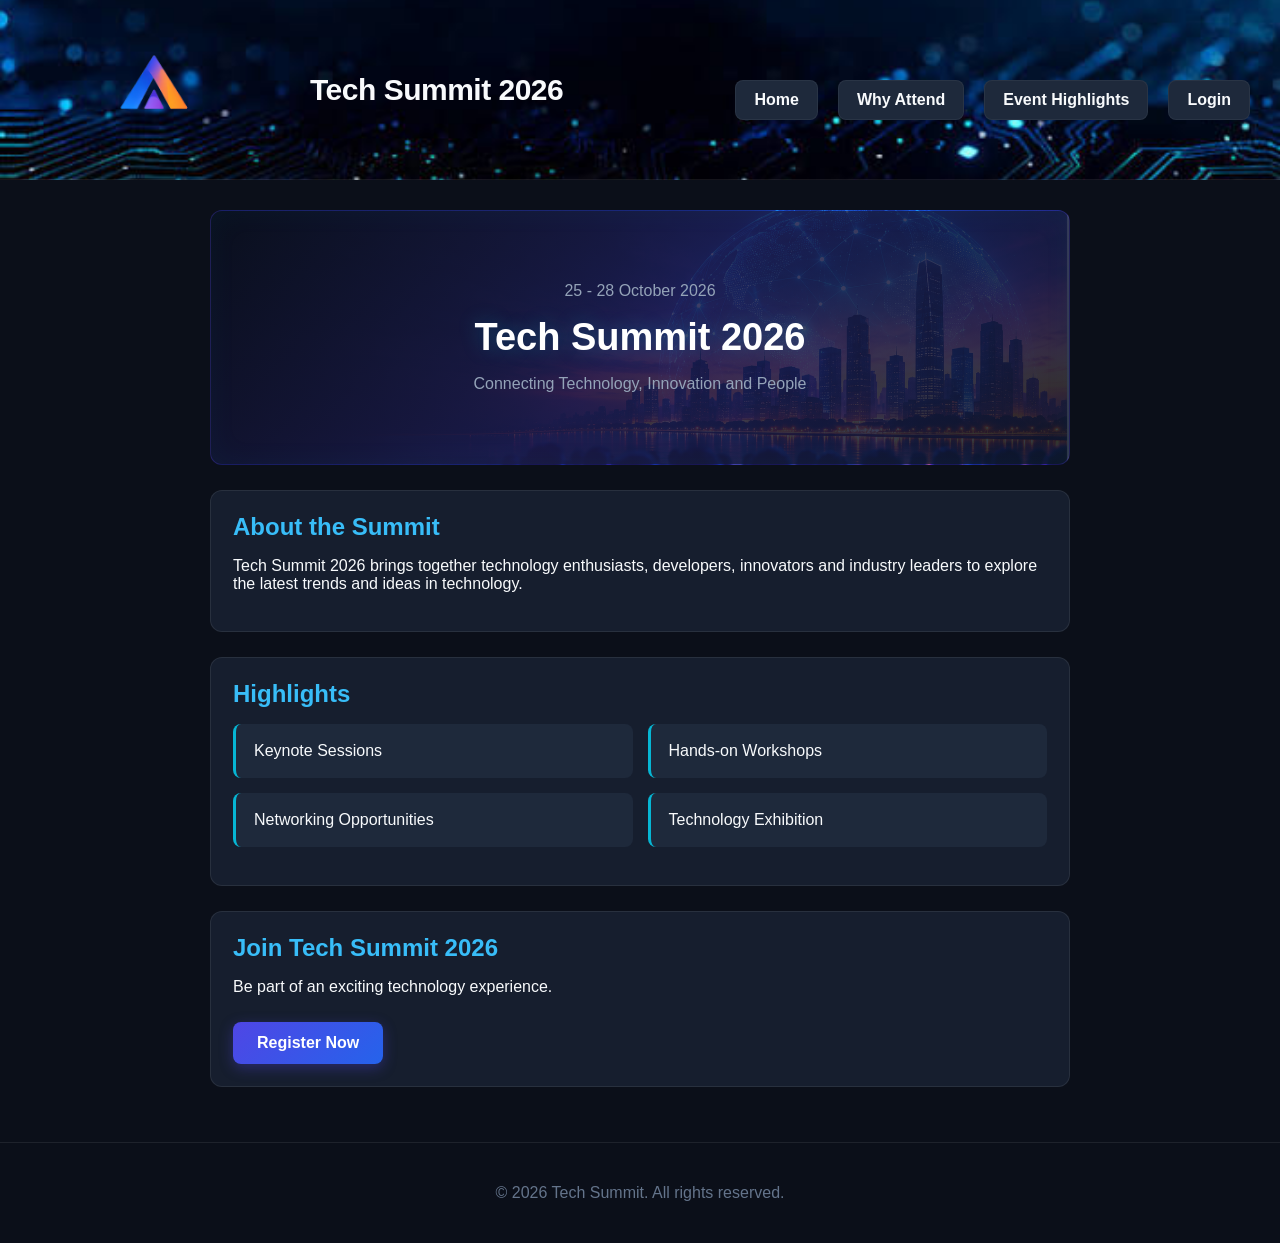
<file: index.html>
<!doctype html>
<html lang="en">
  <head>
    <meta charset="UTF-8" />
    <meta name="viewport" content="width=device-width, initial-scale=1.0" />
    <link rel="stylesheet" href="style.css" />
    <title>Tech Summit</title>
  </head>

  <body>
    <header>
      <div class="top-row">
        <img class="logoimg" src="images/Logo.png" alt="tech summit" />
        <h1 class="heading">Tech Summit 2026</h1>
      </div>
      <nav>
        <a href="index.html">Home</a>
        <a href="why-attend.html">Why Attend</a>
        <a href="service.html">Event Highlights</a>
        <a href="login.html">Login</a>
      </nav>
    </header>
    <main>
      <section class="hero">
        <p>25 - 28 October 2026</p>
        <h2>Tech Summit 2026</h2>
        <p>Connecting Technology, Innovation and People</p>
      </section>
      <section>
        <h2>About the Summit</h2>
        <p>
          Tech Summit 2026 brings together technology enthusiasts, developers,
          innovators and industry leaders to explore the latest trends and ideas
          in technology.
        </p>
      </section>
      <section>
        <h2>Highlights</h2>

        <ul>
          <li>Keynote Sessions</li>
          <li>Hands-on Workshops</li>
          <li>Networking Opportunities</li>
          <li>Technology Exhibition</li>
        </ul>
      </section>
      <section class="register">
        <h2>Join Tech Summit 2026</h2>
        <p>Be part of an exciting technology experience.</p>
        <a href="login.html" class="register-btn">Register Now</a>
      </section>
    </main>
    <footer>
      <p>&copy; 2026 Tech Summit. All rights reserved.</p>
    </footer>
  </body>
</html>
</file>
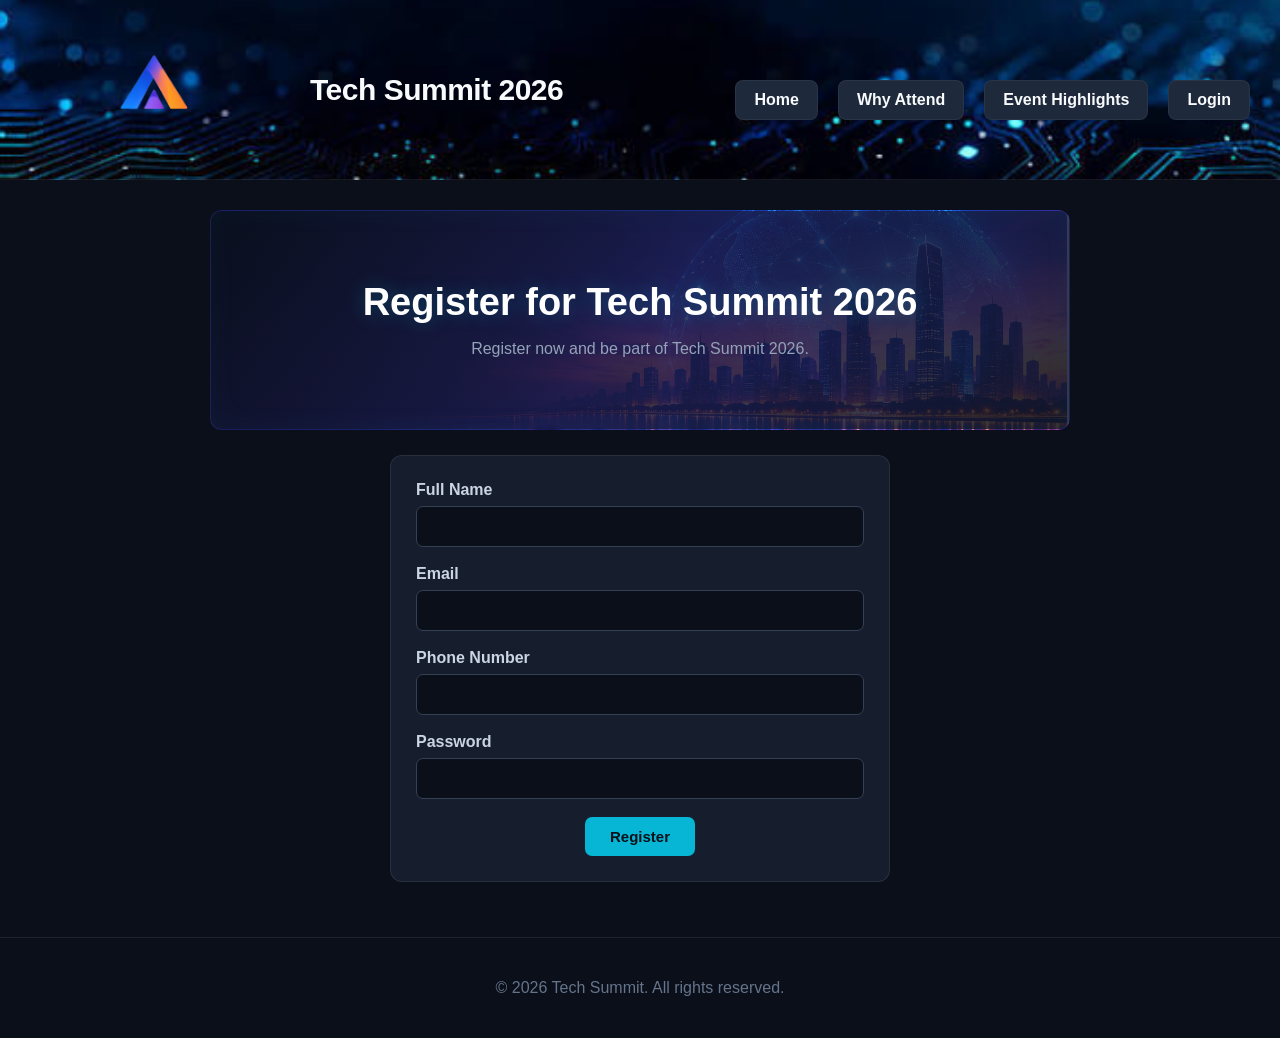
<file: login.html>
<!doctype html>
<html lang="en">
  <head>
    <meta charset="UTF-8" />
    <meta name="viewport" content="width=device-width, initial-scale=1.0" />

    <link rel="stylesheet" href="style.css" />

    <title>Register - Tech Summit 2026</title>
  </head>

  <body>
    <header>
      <div class="top-row">
        <img class="logoimg" src="images/Logo.png" alt="Tech Summit logo" />

        <h1>Tech Summit 2026</h1>
      </div>

      <nav>
        <a href="index.html">Home</a>
        <a href="why-attend.html">Why Attend</a>
        <a href="service.html">Event Highlights</a>
        <a href="login.html">Login</a>
      </nav>
    </header>

    <main>
      <section class="hero">
        <h2>Register for Tech Summit 2026</h2>
        <p>Register now and be part of Tech Summit 2026.</p>
      </section>

      <section class="form-section">
        <form>
          <div class="form-group">
            <label for="name">Full Name</label>
            <input type="text" id="name" name="name"/>
          </div>

          <div class="form-group">
            <label for="email">Email</label>
            <input type="email" id="email" name="email"/>
          </div>

          <div class="form-group">
            <label for="phone">Phone Number</label>
            <input type="tel" id="phone" name="phone" />
          </div>

          <div class="form-group">
            <label for="password">Password</label>
            <input type="password" id="password" name="password" />
          </div>

          <button type="submit">Register</button>
        </form>
      </section>
    </main>

    <footer>
      <p>&copy; 2026 Tech Summit. All rights reserved.</p>
    </footer>
  </body>
</html>
</file>
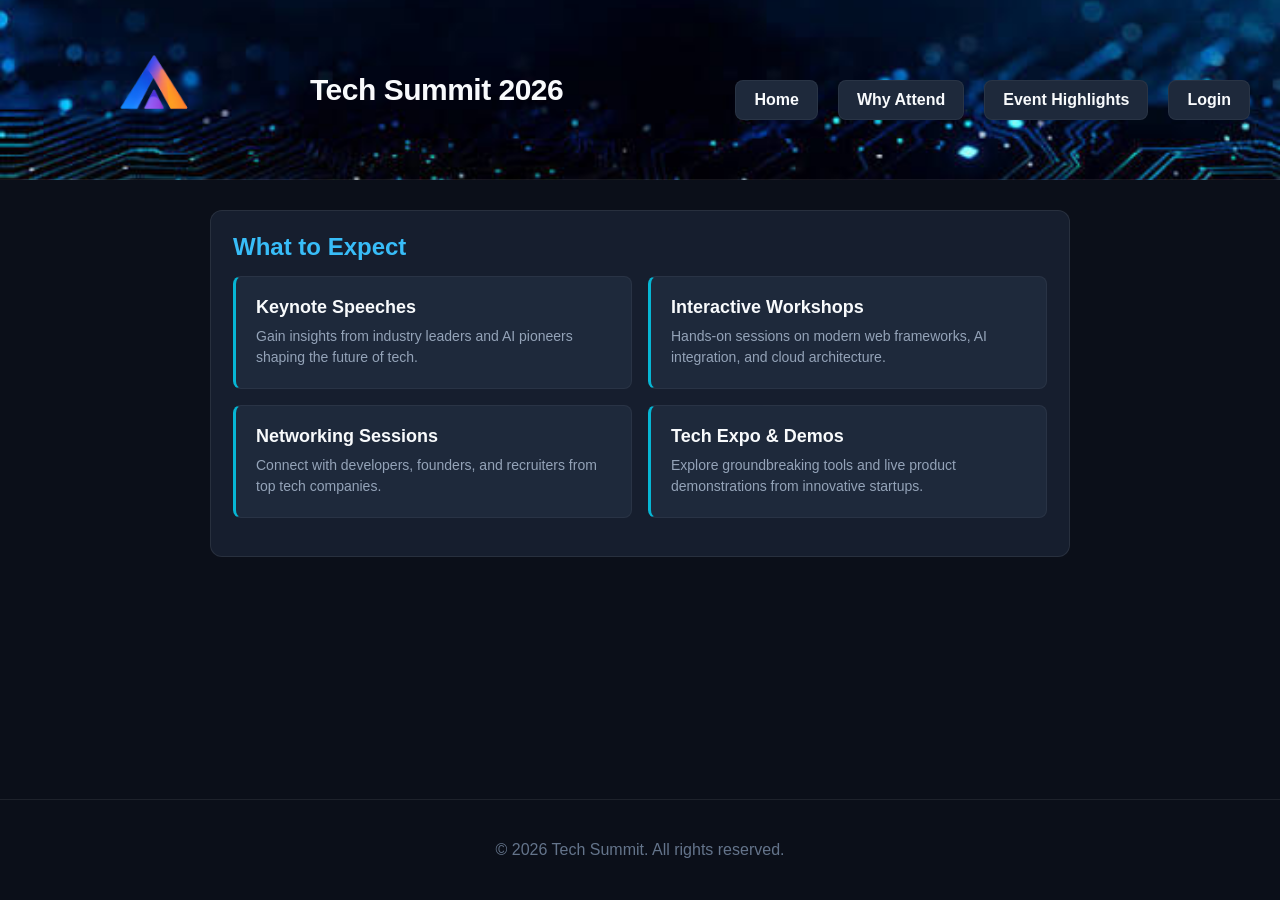
<file: service.html>
<!doctype html>
<html lang="en">
  <head>
    <meta charset="UTF-8" />
    <meta name="viewport" content="width=device-width, initial-scale=1.0" />

    <link rel="stylesheet" href="style.css" />
    <title>Key Highlights</title>
  </head>
  <body>
  <header>
    <div class="top-row">
      <img class="logoimg" src="images/Logo.png" alt="Tech Summit logo" />
      <h1>Tech Summit 2026</h1>
    </div>
    <nav>
      <a href="index.html">Home</a>
      <a href="why-attend.html">Why Attend</a>
      <a href="service.html">Event Highlights</a>
      <a href="login.html">Login</a>
    </nav>
  </header>

  <main>
    <section class="services-section">
      <h2>What to Expect</h2>
      <ul>
        <li>
          <h3>Keynote Speeches</h3>
          <p>Gain insights from industry leaders and AI pioneers shaping the future of tech.</p>
        </li>
        <li>
          <h3>Interactive Workshops</h3>
          <p>Hands-on sessions on modern web frameworks, AI integration, and cloud architecture.</p>
        </li>
        <li>
          <h3>Networking Sessions</h3>
          <p>Connect with developers, founders, and recruiters from top tech companies.</p>
        </li>
        <li>
          <h3>Tech Expo & Demos</h3>
          <p>Explore groundbreaking tools and live product demonstrations from innovative startups.</p>
        </li>
      </ul>
    </section>
  </main>

  <footer>
    <p>&copy; 2026 Tech Summit. All rights reserved.</p>
  </footer>
</body>
</html>
</file>
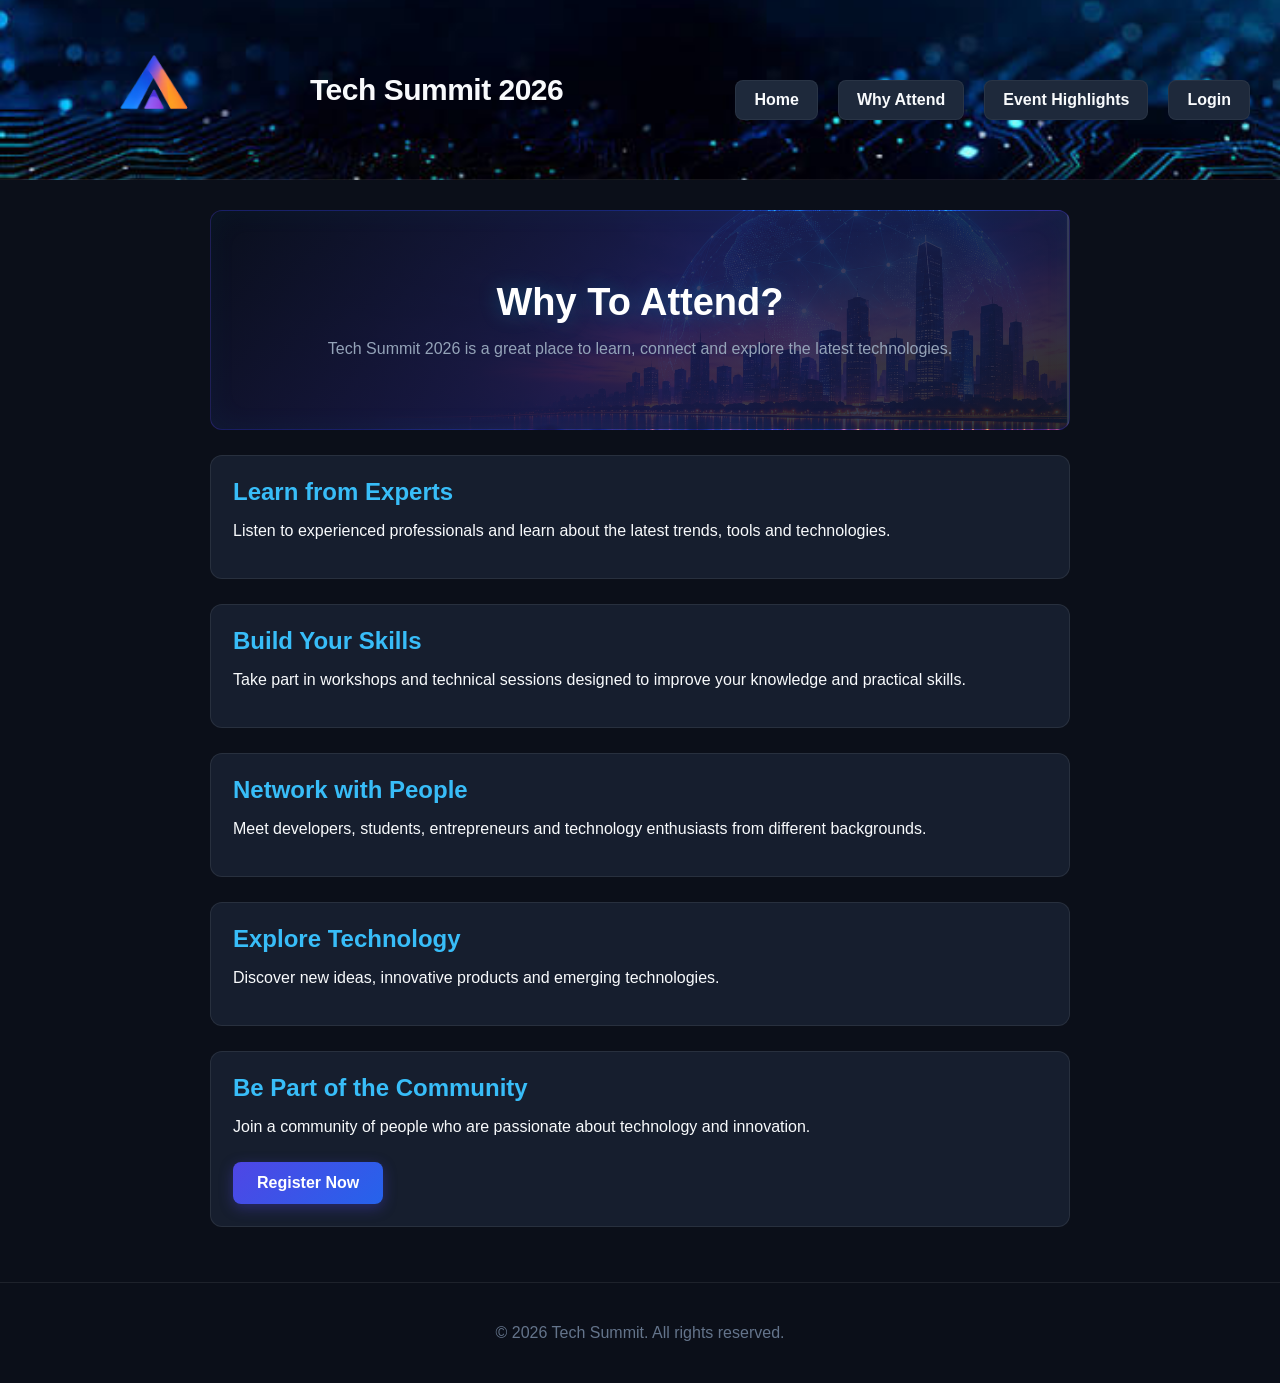
<file: why-attend.html>
<!doctype html>
<html lang="en">
  <head>
    <meta charset="UTF-8" />
    <meta name="viewport" content="width=device-width, initial-scale=1.0" />

    <link rel="stylesheet" href="style.css" />

    <title>Why Attend - Tech Summit 2026</title>
  </head>

  <body>
    <header>
      <div class="top-row">
        <img class="logoimg" src="images/Logo.png" alt="Tech Summit logo" />

        <h1>Tech Summit 2026</h1>
      </div>

      <nav>
        <a href="index.html">Home</a>
        <a href="why-attend.html">Why Attend</a>
        <a href="service.html">Event Highlights</a>
        <a href="login.html">Login</a>
      </nav>
    </header>

    <main>
      <section class="hero">
        <h2>Why To Attend?</h2>

        <p>
          Tech Summit 2026 is a great place to learn, connect and explore the
          latest technologies.
        </p>
      </section>

      <section>
        <h2>Learn from Experts</h2>

        <p>
          Listen to experienced professionals and learn about the latest trends,
          tools and technologies.
        </p>
      </section>

      <section>
        <h2>Build Your Skills</h2>

        <p>
          Take part in workshops and technical sessions designed to improve your
          knowledge and practical skills.
        </p>
      </section>

      <section>
        <h2>Network with People</h2>

        <p>
          Meet developers, students, entrepreneurs and technology enthusiasts
          from different backgrounds.
        </p>
      </section>

      <section>
        <h2>Explore Technology</h2>

        <p>
          Discover new ideas, innovative products and emerging technologies.
        </p>
      </section>

      <section>
        <h2>Be Part of the Community</h2>

        <p>
          Join a community of people who are passionate about technology and
          innovation.
        </p>

        <a href="login.html" class="register-btn">Register Now</a>
      </section>
    </main>

    <footer>
      <p>&copy; 2026 Tech Summit. All rights reserved.</p>
    </footer>
  </body>
</html>
</file>
<file: style.css>
* {
    box-sizing: border-box;
}

body {
    min-height: 100vh;
    margin: 0;
    display: flex;
    flex-direction: column;
    font-family: Arial, sans-serif;
    background-color: #0B0F19;
    color: #F8FAFC;
}

/* Header */

header {
    background-color: #0F172A; /* Sleek slate navy header */
    background-image: url("images/tech-header.jpeg");
    background-size: cover;
    background-position: center;
    background-repeat: no-repeat;
    border-bottom: 1px solid rgba(255, 255, 255, 0.08);

    display: flex;
    justify-content: space-between;
    align-items: center;
    height: 180px;
    padding: 8px 30px;
    min-height: 100px;
}

.top-row {
    display: grid;
    grid-template-columns: auto auto;
    justify-content: start;
    column-gap: 30px;
    align-items: center;
}

.top-row img {
    width: 250px;
    height: 200px;
    object-fit: contain;
    border: none;
    border-radius: 0px;
}

.logoimg {
    display: inline-block;
    width: auto;
    transition: filter 0.3s ease;
}

.logoimg:hover{
    filter: drop-shadow(0 0 8px rgba(6, 182, 212, 0.6));
}


.top-row h1 {
    margin: 0;
    text-align: center;
    font-size: 30px;
    letter-spacing: -0.5px;
}

/* Navigation */

nav {
    display: flex;
    justify-content: center;
    gap: 20px;
    margin-top: 20px;
}

nav a {
    padding: 10px 18px;
    background-color: #1E293B;
    color: #F8FAFC;
    text-decoration: none;
    border-radius: 8px;
    font-weight: bold;
    border: 1px solid rgba(255, 255, 255, 0.05);
    transition: all 0.25s ease;
}

nav a:hover {
    background-color: #4F46E5; /* Electric Indigo */
    border-color: #06B6D4;
    box-shadow: 0 0 15px rgba(79, 70, 229, 0.4);
}

/* Main */

main {
    flex: 1;
    max-width: 900px;
    margin: 30px auto;
    padding: 0 20px;
    width: 100%;
}

section {
    background-color: #161E2E; /* Dark slate card fill */
    padding: 22px;
    margin-bottom: 25px;
    border-radius: 12px;
    border: 1px solid rgba(255, 255, 255, 0.08);
}

section h2 {
    margin-top: 0;
    margin-bottom: 10px;
    color: #38BDF8; /* Glowing Sky Blue header */
}

/* Hero */

.hero {
    /* Layers an overlay gradient on top of your background image */
    background: linear-gradient(135deg, rgba(11, 15, 25, 0.85) 0%, rgba(30, 27, 75, 0.85) 50%, rgba(15, 23, 42, 0.85) 100%),
                url('images/Banner-Bg.png');
    background-size: cover;
    background-position: center;
    background-repeat: no-repeat;
    
    text-align: center;
    padding: 55px 20px;
    border-radius: 12px;
    border: 1px solid rgba(79, 70, 229, 0.3);
    box-shadow: inset 0 0 30px rgba(6, 182, 212, 0.05);
}

.hero h2 {
    font-size: 38px;
    margin: 15px 0;
    color: #FFFFFF;
    text-shadow: 0 0 20px rgba(6, 182, 212, 0.3);
}

.hero p {
    color: #94A3B8;
}

/* Cards & Grid Lists */

section ul {
    display: grid;
    grid-template-columns: repeat(2, 1fr);
    gap: 15px;
    padding: 0;
    list-style: none;
}

section li {
    padding: 18px;
    background-color: #1E293B;
    border-radius: 8px;
    border-left: 3px solid #06B6D4; /* Modern Cyan highlight border */
    transition: transform 0.2s ease, border-color 0.2s ease;
}

section li:hover {
    transform: translateY(-2px);
    border-left-color: #38BDF8;
}

/* Testimonials */

.testimonial-card {
    display: flex;
    flex-direction: column;
    justify-content: space-between;
    gap: 12px;
}

.testimonial-card .quote {
    font-style: italic;
    color: #E2E8F0;
    line-height: 1.5;
    margin: 0;
}

.testimonial-card .author {
    display: flex;
    flex-direction: column;
    margin-top: 8px;
    font-size: 14px;
}

.testimonial-card .author strong {
    color: #38BDF8;
}

.testimonial-card .author span {
    color: #94A3B8;
    font-size: 13px;
}

/* Register button */

.register-btn {
    display: inline-block;
    padding: 12px 24px;
    margin-top: 10px;
    background: linear-gradient(135deg, #4F46E5, #2563EB); /* Indigo to Cobalt gradient */
    color: #FFFFFF;
    text-decoration: none;
    border-radius: 8px;
    font-weight: bold;
    box-shadow: 0 4px 14px rgba(79, 70, 229, 0.35);
    transition: all 0.25s ease;
}

.register-btn:hover {
    background: linear-gradient(135deg, #4338CA, #1D4ED8);
    box-shadow: 0 6px 20px rgba(6, 182, 212, 0.45);
}

/* Form */

.form-section {
    max-width: 500px;
    margin: 25px auto;
    padding: 25px;
}

.form-group {
    margin-bottom: 18px;
}

.form-group label {
    display: block;
    margin-bottom: 7px;
    font-weight: bold;
    color: #CBD5E1;
}

.form-group input {
    width: 100%;
    padding: 11px;
    border: 1px solid #334155;
    border-radius: 7px;
    background-color: #0B0F19;
    color: white;
    font-size: 15px;
    transition: border-color 0.2s ease, box-shadow 0.2s ease;
}

.form-group input:focus {
    outline: none;
    border-color: #06B6D4;
    box-shadow: 0 0 8px rgba(6, 182, 212, 0.3);
}

.form-section button {
    display: block;
    margin: 10px auto 0;
    padding: 11px 25px;
    background-color: #06B6D4; /* Cyan accent CTA */
    color: #0B0F19;
    border: none;
    border-radius: 7px;
    font-size: 15px;
    font-weight: bold;
    cursor: pointer;
    transition: all 0.25s ease;
}

.form-section button:hover {
    background-color: #22D3EE;
    box-shadow: 0 0 15px rgba(6, 182, 212, 0.5);
}

/* Footer */

footer {
    text-align: center;
    padding: 25px;
    background-color: #0B0F19;
    border-top: 1px solid rgba(255, 255, 255, 0.08);
    color: #64748B;
}

/* Services / Highlights Grid */

.services-section ul {
    display: grid;
    grid-template-columns: repeat(2, 1fr);
    gap: 16px;
    padding: 0;
    margin-top: 15px;
    list-style: none;
}

.services-section li {
    padding: 20px;
    background-color: #1E293B;
    border-radius: 8px;
    border: 1px solid rgba(255, 255, 255, 0.05);
    border-left: 3px solid #06B6D4; /* Modern Cyan accent line */
    transition: transform 0.2s ease, border-left-color 0.2s ease;
}

.services-section li:hover {
    transform: translateY(-3px);
    border-left-color: #38BDF8;
}

.services-section h3 {
    margin: 0 0 8px 0;
    font-size: 18px;
    color: #F8FAFC;
}

.services-section p {
    margin: 0;
    font-size: 14px;
    color: #94A3B8;
    line-height: 1.5;
}

/* Mobile Responsiveness */

@media (max-width: 700px) {
    header {
        padding: 20px;
    }

    .top-row {
        display: flex;
        flex-direction: column;
        gap: 15px;
    }

    .top-row img {
        width: 100px;
        height: 75px;
    }

    .top-row h1 {
        font-size: 25px;
    }

    nav {
        flex-wrap: wrap;
        gap: 10px;
    }

    main {
        padding: 0 15px;
    }

    section ul,
    .services-section ul {
        grid-template-columns: 1fr;
    }

    .hero {
        padding: 45px 15px;
    }

    .hero h2 {
        font-size: 32px;
    }
}
</file>
